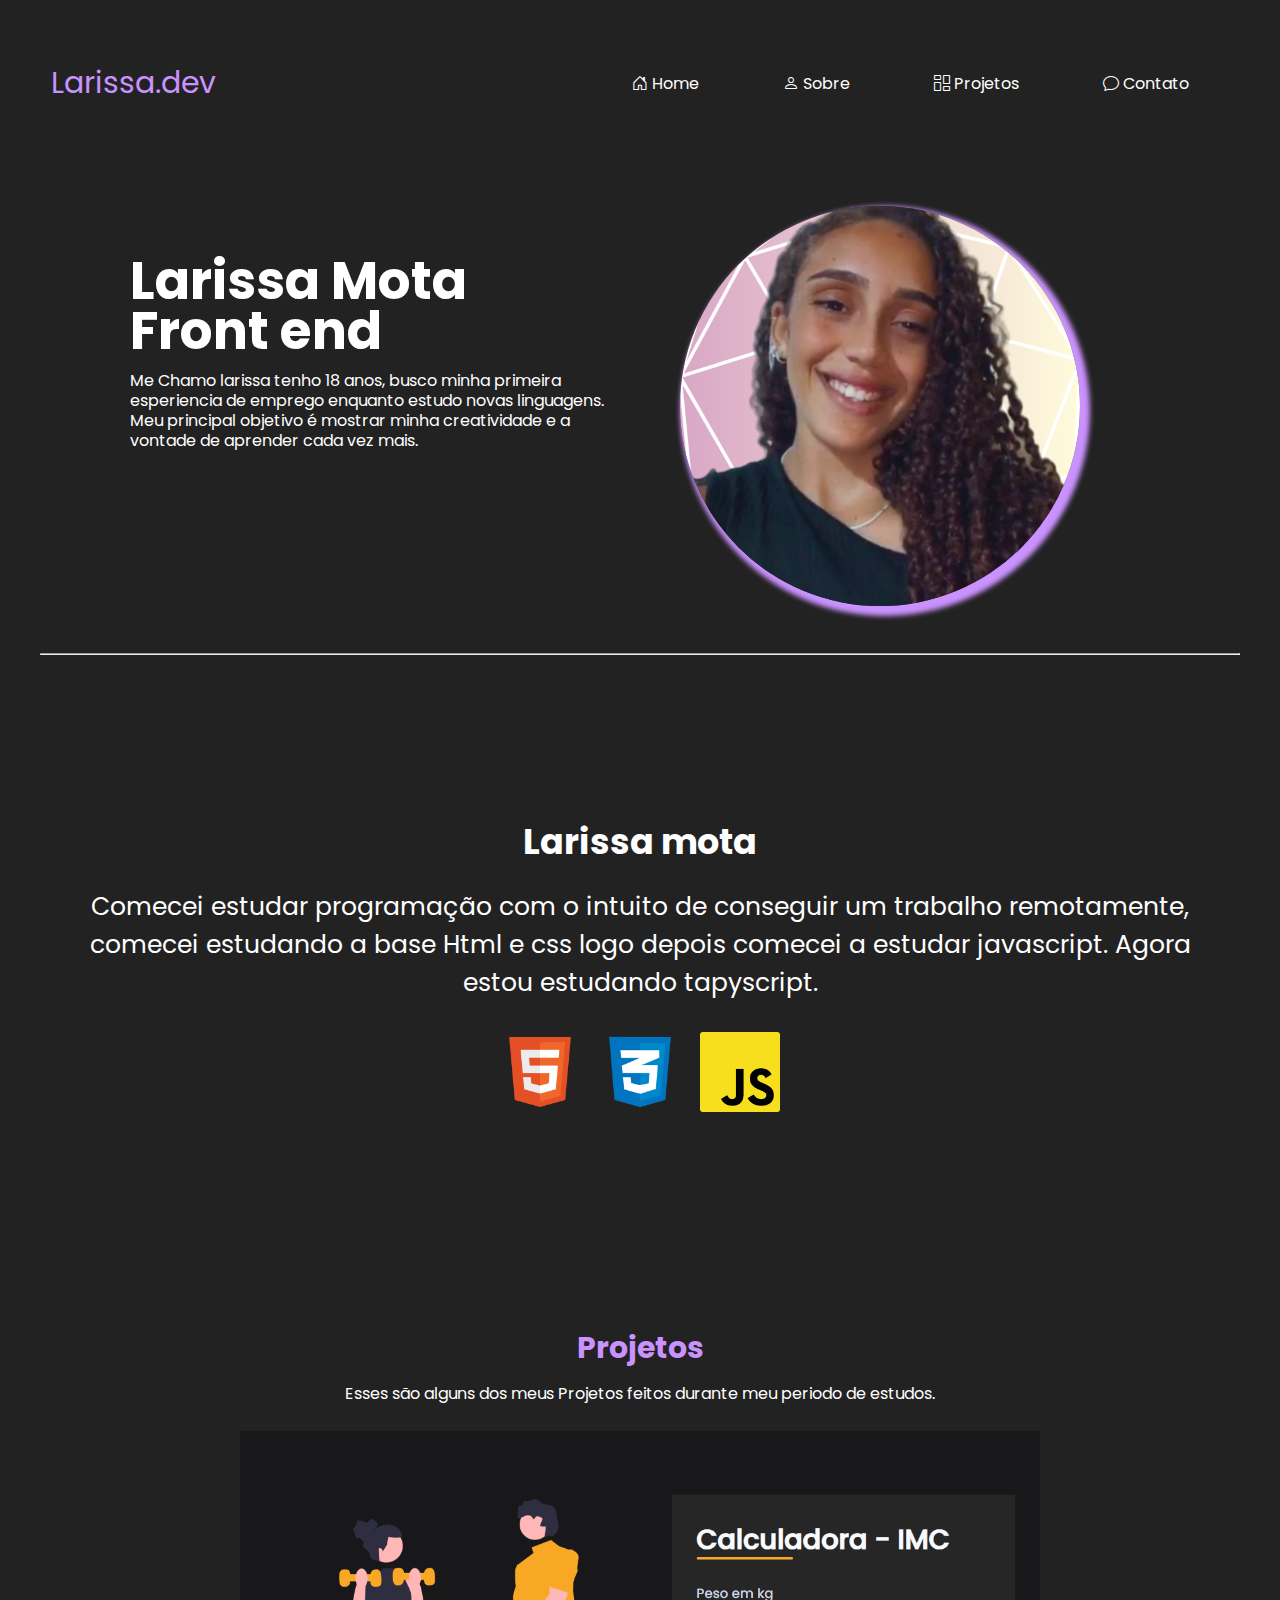
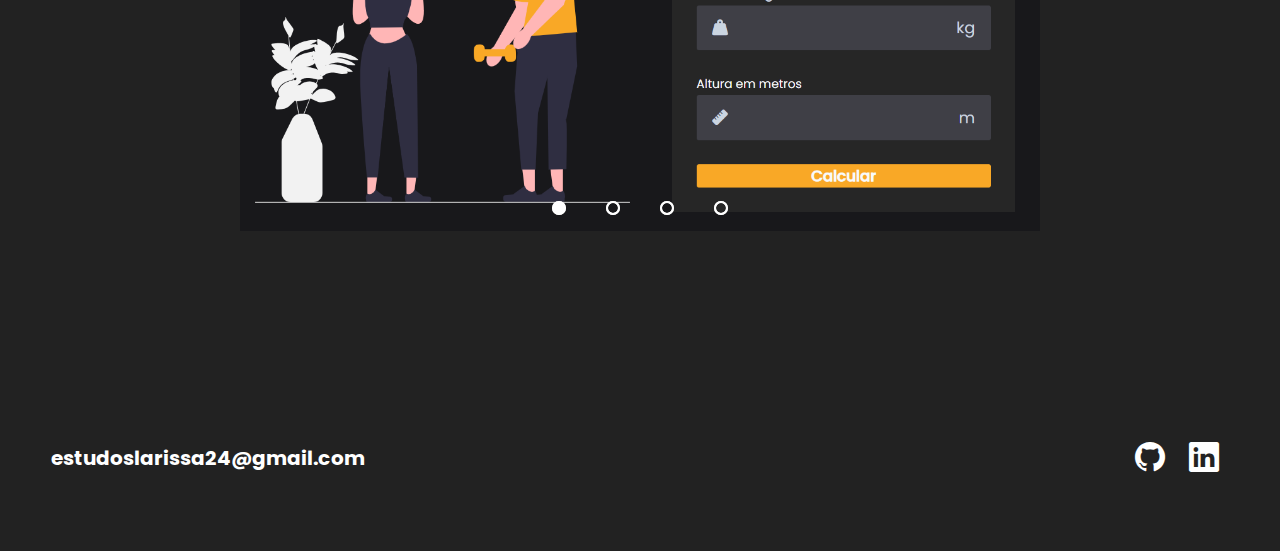
<file: index.html>
<!DOCTYPE html>
<html lang="pt-br">
<head>
    <meta charset="UTF-8">
    <meta name="viewport" content="width=device-width, initial-scale=1.0">
    <title>Larissa Mota</title>

    <link rel="stylesheet" href="./src/css/estilo.css">

    <link rel="stylesheet" href="./src/css/responsivo.css">

    <link rel="stylesheet" href="https://cdn.jsdelivr.net/npm/bootstrap-icons@1.11.2/font/bootstrap-icons.min.css">
</head>
<body>
    <header class="header" id="header-link">
        <div class="conteiner">
            <div class="flex">
                <a href="#" id="dev">Larissa.dev</a>

                <nav class="menu-desktop">
                    <ul>
                            <li class="item-menu ativo">
                                <a href="#home">
                                    <span class="icon"><i class="bi bi-house-door"></i></span>
                                    <span class="txt-link">Home</span>
                                </a>
                            </li>
                            <li class="item-menu">
                                <a href="#Sobre">
                                    <span class="icon"><i class="bi bi-person"></i></span>
                                    <span class="txt-link">Sobre</span>
                                </a>
                            </li>
                            <li class="item-menu">
                                <a href="#Projetos">
                                    <span class="icon"><i class="bi bi-columns-gap"></i></span>
                                    <span class="txt-link">Projetos</span>
                                </a>
                            </li>
                            <li class="item-menu">
                                <a href="./pages/contato.html">
                                    <span class="icon"><i class="bi bi-chat"></i></span>
                                    <span class="txt-link">Contato</span>
                                </a>
                            </li> 
                    </ul>
                </nav>

                <div class="btn-abrirMenu" id="btn-menu">
                    <i class="bi bi-list"></i>
                </div>

                <div class="menu-mobile" id="menu-mobile"><!--  MENU RESPONSIVO  -->
                    <div class="btn-fechar">
                        <i class="bi bi-x-lg"></i>

                        <nav>
                            <ul>
                                <li><a href="#home">Home</a></li>
                                <li><a href="#Sobre">Sobre</a></li>                               
                                <li><a href="./pages/contato.html">Contato</a></li>
                            </ul>

                        </nav>

                    </div>
                </div>
                <div class="overlay-menu" id="overlay-menu">

                </div>
            </div> <!-- flex -->
        </div><!--conteiner-->
        
    </header>


    <div id="caixa">
        <main id="home">
            <aside class="txt">
                <h2>Larissa Mota</h2>
                <h2><span>Front end</span></h2>
    
                <p>Me Chamo larissa tenho 18 anos, busco minha primeira esperiencia de emprego enquanto estudo novas linguagens. Meu principal objetivo é mostrar minha creatividade e a vontade de aprender cada vez mais. </p>
            </aside>
    
            <article class="imagem">
                <img src="./src/img/profile-pic.png" alt="">
            </article>
        </main>
    
        <hr>
    
        <article id="Sobre">
            <h3>Larissa mota</h3>
            <p>Comecei estudar programação com o intuito de conseguir um trabalho remotamente, comecei estudando a base Html e css logo depois comecei a estudar javascript. Agora estou estudando tapyscript.</p>

            <div class="logos">
                <ul>
                    <li><img src="./src/img/html.png" alt="html"></li>
                    <li><img src="./src/img/css.png" alt="css"></li>
                    <li><img src="./src/img/javascript.png" alt="javascript"></li>
                </ul>
            </div>
        </article>


        <article id="Projetos">

            <div class="titulo-projeto">
                <h1>Projetos</h1>
                <p>Esses são alguns dos meus Projetos feitos durante meu periodo de estudos.</p>
            </div>

            <div class="slider">
                <!-- Radios botons -->
                <input type="radio" name="radio-btn" id="radio1">
                <input type="radio" name="radio-btn" id="radio2">
                <input type="radio" name="radio-btn" id="radio3">
                <input type="radio" name="radio-btn" id="radio4">  
                <!--fim Radios botons -->      

                <!-- slider img -->
                <div class="slide first">
                    <img src="./src/img/Captura de tela 2024-01-03 103650.png" alt="formlario de cadastro">
                </div>

                <div class="slide">
                    <img src="./src/img/Captura de tela 2024-01-03 230513.png" alt="formlario de cadastro de filmes">
                </div>

                <div class="slide">
                    <img src="./src/img/Captura de tela 2024-01-03 230557.png" alt="x-man">
                </div>

                <div class="slide">
                    <img src="./src/img/Captura de tela 2024-01-03 230643.png" alt="img">
                </div>
                <!--fim slider img -->

                <!-- Navigation auto -->
                <div class="navigation-on">
                    <div class="btn1"></div>
                    <div class="btn2"></div>
                    <div class="btn3"></div>
                    <div class="btn4"></div>
                </div>

            </div>

            <div class="manual-navigation">
                <label for="radio1" class="manual-btn"></label>
                <label for="radio2" class="manual-btn"></label>
                <label for="radio3" class="manual-btn"></label>
                <label for="radio4" class="manual-btn"></label>
            </div>

        </article>
    </div>


    <!-- ORGANIZAR O FOOTER -->


    <footer id="footer">
        <div class="conteiner">
            <div class="flex">
                <h1 class="logo-email">estudoslarissa24@gmail.com</h1>

                <nav>
                    <ul>
                        <li><a href="https://github.com/larissamota01"><i class="bi bi-github"></i></a></li>

                        <li><a href="https://www.linkedin.com/in/larissa-mota-19b3652a4/"><i class="bi bi-linkedin" ></i></a></li>
                    </ul>
                </nav>
            </div>
        </div>
    </footer>


    <script src="./src/js/script.js"></script>
</body>
</html>
</file>
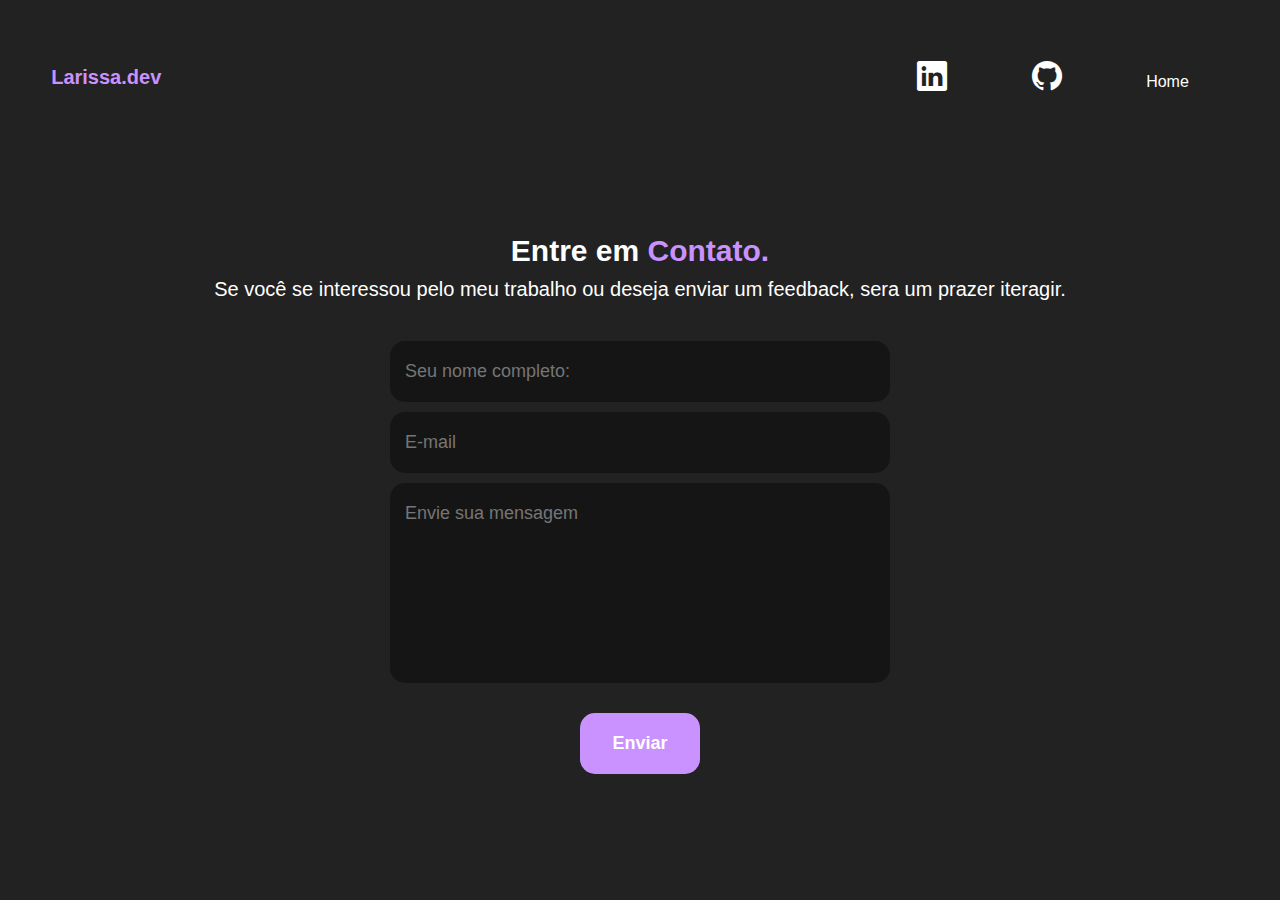
<file: pages/contato.html>
<!DOCTYPE html>
<html lang="pt-br">
<head>
    <meta charset="UTF-8">
    <meta name="viewport" content="width=device-width, initial-scale=1.0">
    <title>Contato</title>  

    <link rel="stylesheet" href="../src/css/pagina-contato.css">

    <link rel="stylesheet" href="../src/css/responsivo.css">

    <link rel="stylesheet" href="https://cdn.jsdelivr.net/npm/bootstrap-icons@1.11.2/font/bootstrap-icons.min.css">
</head>
<body>
    <header class="cabecalho">
        <div class="conteiner">
            <div class="flex">
                <h3>Larissa.dev</h3>

                <nav>
                    <ul class="menu-desktop">
                        <li><a href="https://www.linkedin.com/in/larissa-mota-19b3652a4/" class="icone" target="_blank"><i class="bi bi-linkedin" ></i></a></li>
                        <li><a href="https://github.com/larissamota01" class="icone" target="_blank"><i class="bi bi-github"></i></a></li>
                        <li><a href="../index.html">Home</a></li>
                    </ul>
                </nav>

                <div class="abrirMenu" id="btn-menu">
                    <i class="bi bi-list"></i>
                </div>

                <div class="menu-contato" id="menu-mobile">
                    <div class="btn-fechar">
                        <i class="bi bi-x-lg"></i>
                    </div>

                    <nav>
                        <ul>
                            <li><a href="https://www.linkedin.com/in/larissa-mota-19b3652a4/" class="icone" target="_blank"><i class="bi bi-linkedin"></i></a></li>
                            <li><a href="https://github.com/larissamota01" class="icone" target="_blank"><i class="bi bi-github"></i></a></li>
                            <li><a href="../index.html">Home</a></li>
                        </ul>
                    </nav>
                </div>
                
                <div class="overlay-menu" id="overlay-menu">
                    <!-- div Vazia -->
                </div>
            </div>     
    </header>



    <section class="formulario">
        <div class="interface">
            <div class="titulo">
                <h1>Entre em <span>Contato.</span></h1>
                <p>Se você se interessou pelo meu trabalho ou deseja enviar um feedback, sera um prazer iteragir.</p>
            </div>

            <form action="https://formspree.io/f/mqkrknnv" method="post">

                <input type="text" name="nome" id="nome" placeholder="Seu nome completo:" required>

                <input type="email" name="email" id="email" placeholder="E-mail" required>

                <textarea name="texto" id="texto" cols="30" rows="10" placeholder="Envie sua mensagem"></textarea>

                <div class="btn-enviar">
                    <input type="submit" value="Enviar" onclick="enviar()">
                </div>
            </form>
        </div><!-- interface -->
    </section><!-- formulario -->
    <script src="../src/js/script.js" defer></script>
</body>
</html>
</file>
<file: src/css/estilo.css>
@import url('https://fonts.googleapis.com/css2?family=Amatic+SC:wght@700&family=Inter:wght@100;200;300&family=Open+Sans:ital,wght@0,400;1,300&family=Orbitron:wght@400;500;600;700;800;900&family=Oxanium:wght@300;400;700&family=Poppins:wght@100;200;300;400;500&family=Roboto+Mono:ital,wght@0,200;0,300;1,200&display=swap');


* {
    margin: 0;
    padding: 0;
    box-sizing: border-box;
}

body {
    height: 100vh;
    background-color: rgb(34, 34, 34);
    color: #fff;
    font-family: 'Poppins', sans-serif;
}

/* Configuração da navegação */

#caixa {
    max-width: 1200px;
    margin: auto;
}

.flex {
    display: flex;
    align-items: center;
    justify-content: space-between;
}

.header {
    width: 100%;
    padding: 60px 4%;
}

.header #dev {
    color: rgb(202, 146, 254);
    font-size: 30px;
    text-decoration: none;
}

.header nav.menu-desktop ul {
    list-style-type: none;
}

.header nav.menu-desktop ul li {
    display: inline-block;
    margin: 0 40px;
}

.header nav.menu-desktop ul li a {
    color: #fff;
    text-decoration: none;
}

.header nav.menu-desktop ul li a:hover {
    color: rgb(202, 146, 254);
    transition: 0.2s;
}

button {
    width: 6em;
    height: 3em;
    font-size: 1em;
    border-radius: 5px;
    color: #fff;
    background-color:  rgb(202, 146, 254);
}

/* CONFIGURAÇAO DO HEADER RESPONSIVO MENU-MOBILE*/

.btn-abrirMenu i {
    color: #fff;
    font-size: 40px;
}

.menu-mobile {
    font-family:  'Poppins', sans-serif;
    background-color: #000000c1;
    height: 100vh;
    position: fixed;
    top: 0;
    right: 0;
    z-index: 99999;
    width: 0%;
    overflow: hidden;
    transition: .5s;
}

.menu-mobile.abrir-menu {
    width: 70%;
}

.menu-mobile.abrir-menu ~ .overlay-menu {
    display: block;
}

.menu-mobile nav ul{
    text-align: right;
}

.menu-mobile nav ul li a {
    text-decoration: none;
    color: #fff;
    font-size: 20px;
    font-weight: 300;
    padding: 20px 8%;
    display: block;
}

.menu-mobile nav ul li a:hover {
    background-color:  rgb(202, 146, 254);
    color: #000;
}

.header ul {
    list-style-type: none;
}

.menu-mobile .btn-fechar {
    padding: 20px 5%;
}

.menu-mobile .btn-fechar i{
    color:  rgb(202, 146, 254);
    font-size: 30px;
}

.overlay-menu {
    width: 100%;
    height: 100%;
    position: fixed;
    top: 0;
    left: 0;
    z-index: 88888;
    display: none;
}

/* Configuração do main */

#caixa main {
    max-width: 1200px;
    margin: 0 auto;
    padding: 30px;
    display: flex;
    flex-direction: row;
    margin: 10px;
}

aside.txt{
    margin: 50px;
} 

aside.txt p {
    margin-top: 15px;
}

main h2 {
    font-size: 52px;
    line-height: 50px;
    font-family:  'Poppins', sans-serif;
    font-size: bold;
}

main p {
    line-height: 20px;
    max-width: 500px;
}

.imagem img {
    width: 25rem;
    box-shadow: 5px 5px 5px 5px rgb(202, 146, 254);
    border-radius: 50%;
}

div#btn-menu {
    display: none;
}

/* configurando sobre */

#caixa main {
    max-width: 1200px;
    margin: 0 auto;
    padding: 30px;
    display: flex;
    flex-direction: row;
    /* margin-top: 50px 10rem ;
    margin-left: 10rem; */
    margin: 10px;
}

#Sobre {
    height: 30rem;
    text-align: center;
    margin: 30px;
    margin-top: 10rem;
}

#Sobre h3 {
    margin: 20px;
    font-size: 35px;
}

#Sobre p {
    font-size: 25px;
}

.logos {
    justify-content: center;
    display: flex;
    margin: 30px;
}

.logos ul {
    display: flex;
    list-style-type: none;
    gap: 20px;
}

.logos ul li img {
    width: 5rem;
}

/* Stylo slider  */

#Projetos {
    margin: 0 auto;
    width: 800px;
    height: 40rem;
    overflow: hidden;
}

.titulo-projeto {
    text-align: center;
    margin-bottom: 25px;
}

.titulo-projeto h1 {
    color: rgb(202, 146, 254);
    font-size: 30px;
    margin-bottom: 10px;
}

.slider {
    width: 400%;
    height: 400px;
    display: flex;
}

.slider input {
    display: none;
}

.slide {
    width: 25%;
    position: relative;
    transition: 2s;
}

.slide img {
    width: 800px;
}

.manual-navigation {
    position: absolute;
    width: 800px;
    margin-top: -30px;
    display: flex;
    justify-content: center;
}

.manual-btn {
    border: 2px solid #fff;
    padding: 5px;
    border-radius: 10px;
    cursor: pointer;
    transition: 1s;
}

.manual-btn:not(:last-child) {
    margin-right: 40px;
}

.manual-btn:hover {
    background-color:  #fff;
}

#radio1:checked ~ .first {
    margin-left: 0;
}

#radio2:checked ~ .first {
    margin-left: -25%;
}

#radio3:checked ~ .first {
    margin-left: -50%;
}

#radio4:checked ~ .first {
    margin-left: -75%;
}

.navigation-on div{
    border: 2px solid #fff;
    padding: 5px;
    border-radius: 10px;
    cursor: pointer;
    transition: 1s;
}

.navigation-on {
    position: absolute;
    width: 800px;
    margin-top: 370px;
    display: flex;
    justify-content: center;
}

.navigation-on div:not(:last-child) {
    margin-right: 40px;
}

#radio1:checked ~ .navigation-on .btn1 {
    background-color: #fff;
}

#radio2:checked ~ .navigation-on .btn2 {
    background-color: #fff;
}

#radio3:checked ~ .navigation-on .btn3 {
    background-color: #fff;
}

#radio4:checked ~ .navigation-on .btn4 {
    background-color: #fff;
}

/* Configuração do footer */

.conteiner {
    max-width: 1280px;
    margin: auto;
}

.flex {
    display: flex;
    align-items: center;
    justify-content: space-between;
}

footer {
    width: 100%;
    padding: 60px 4%;
}

footer .logo-email {
    font-size: 20px;
    color: #fff;
    font-family:  'Poppins', sans-serif;
}

footer ul {
    list-style-type: none;
}

footer ul li {
    display: inline-block;
    margin: 10px;
}

footer ul li a {
    color: #fff;
    font-size: 30px;
}


footer ul li a:hover {
    color: rgb(202, 146, 254);
}
</file>
<file: src/css/responsivo.css>
@media screen and (max-width: 1200px){

    #caixa main  {
        flex-direction: column-reverse;
        text-align: center;
    }

    main h2 {
        font-size: 32px;
    }

    aside.txt p {
        margin-top: 24px;
        font-size: 15px;
    }

    .imagem img {
        width: 18rem;
    }

    #Projetos  {
        display: none;
    }

    /* CABEÇALHO */
    .menu-desktop {
        display: none;

    } 

    div#btn-menu {
        display: block;
    }


    /* FOOTER */

    footer .logo-email {
        font-size: 15px;
    }
    
}
</file>
<file: src/css/pagina-contato.css>
* {
    margin: 0;
    padding: 0;
    box-sizing: border-box;
    font-family: 'Poppins', sans-serif;
}

html {
    height: 100vh;
    background-color: rgb(34, 34, 34);
}

.conteiner {
    max-width: 1280px;
    margin: auto;
}

.flex {
    display: flex;
    align-items: center;
    justify-content: space-between;
}

/* CONFIGURACAO DO HEADER */

.conteiner {
    width: 100%;
    padding: 60px 4%;
}


.conteiner h3 {
    color: rgb(202, 146, 254);
    font-size: 20px;
    text-decoration: none;
}

.conteiner ul {
    list-style-type: none;
}

.conteiner ul.menu-desktop li {
    display: inline-block;
    margin: 0 40px;
}

.conteiner ul.menu-desktop li a {
    color: #fff;
    text-decoration: none;
}

.conteiner ul.menu-desktop li a:hover {
    color: rgb(202, 146, 254);
    transition: 0.2s;
}

section.formulario {
    padding: 80px 4%;
} 

.conteiner ul.menu-desktop li .icone {
    font-size: 30px;
}
/* CONFIGURAÇÃO DO MENU MOBILE */

.abrirMenu i{
    color: #fff;
    font-size: 40px;
}

.menu-contato {
    background-color: #000000c1;
    height: 100vh;
    position: fixed;
    top: 0;
    right: 0;
    z-index: 999999;
    width: 0%;
    overflow: hidden;
    transition: .5s;
}

.menu-contato.abrir-menu {
    width: 45%;
}

.menu-contato.abrir-menu ~ .overlay-menu {
    display: block;
}

.menu-contato .btn-fechar {
    padding: 20px 5%;

}

.menu-contato .btn-fechar i{
    color:  rgb(202, 146, 254);
    font-size: 30px;
}

.menu-contato nav ul {
    text-align: right;
}

.menu-contato nav ul li a {
    color: #fff;
    font-size: 20px;
    text-align: center;
    text-decoration: none;
    font-weight: 300;
    padding: 20px 8%;
    display: block;
}

.menu-contato nav ul li a:hover {
    background-color:  rgb(202, 146, 254);
    color:  #000;
}

.overlay-menu {
    width: 100%;
    height: 100%;
    position: fixed;
    top: 0;
    left: 0;
    z-index: 8888;
    display: none;
}

div#btn-menu {
    display: none;
}

/* CONFIGURAÇÃO DO FORMULARIO */

.titulo {
    text-align: center;
    color: #fff;
}

.titulo p {
    font-size: 20px;
    margin-top: 10px;
}

.interface h1 {
    font-size: 30px;
}

.interface span {
    color:  rgb(202, 146, 254);
}

section .formulario {
    padding: 80px 4%;
}

form {
    max-width: 500px;
    margin: 0 auto;
    display: flex;
    justify-content: center;
    flex-direction: column;
    gap: 10px;
    margin-top: 40px;
}

form input, form textarea {
    width: 100%;
    background-color: #00000061;
    border: 0;
    outline: 0;
    padding: 20px 15px;
    border-radius: 15px;
    color: #fff;
    font-size: 18px;
}

input:focus::placeholder { 
    color: transparent 
}

form input:hover {
    background-color: #00000061;
}

form textarea {
    resize: none;
    max-height: 200px;
}

form .btn-enviar {
    margin-top: 20px;
    text-align: center;
}

form .btn-enviar input[type=submit] {
    width: 120px;
    background-color:  rgb(202, 146, 254);
    color: #fff;
    font-weight: 700;
    cursor: pointer;
    transition: .2s;
}

form .btn-enviar input:hover {
    box-shadow:  rgb(202, 146, 254);
    transform: scale(1.05);
}
</file>
